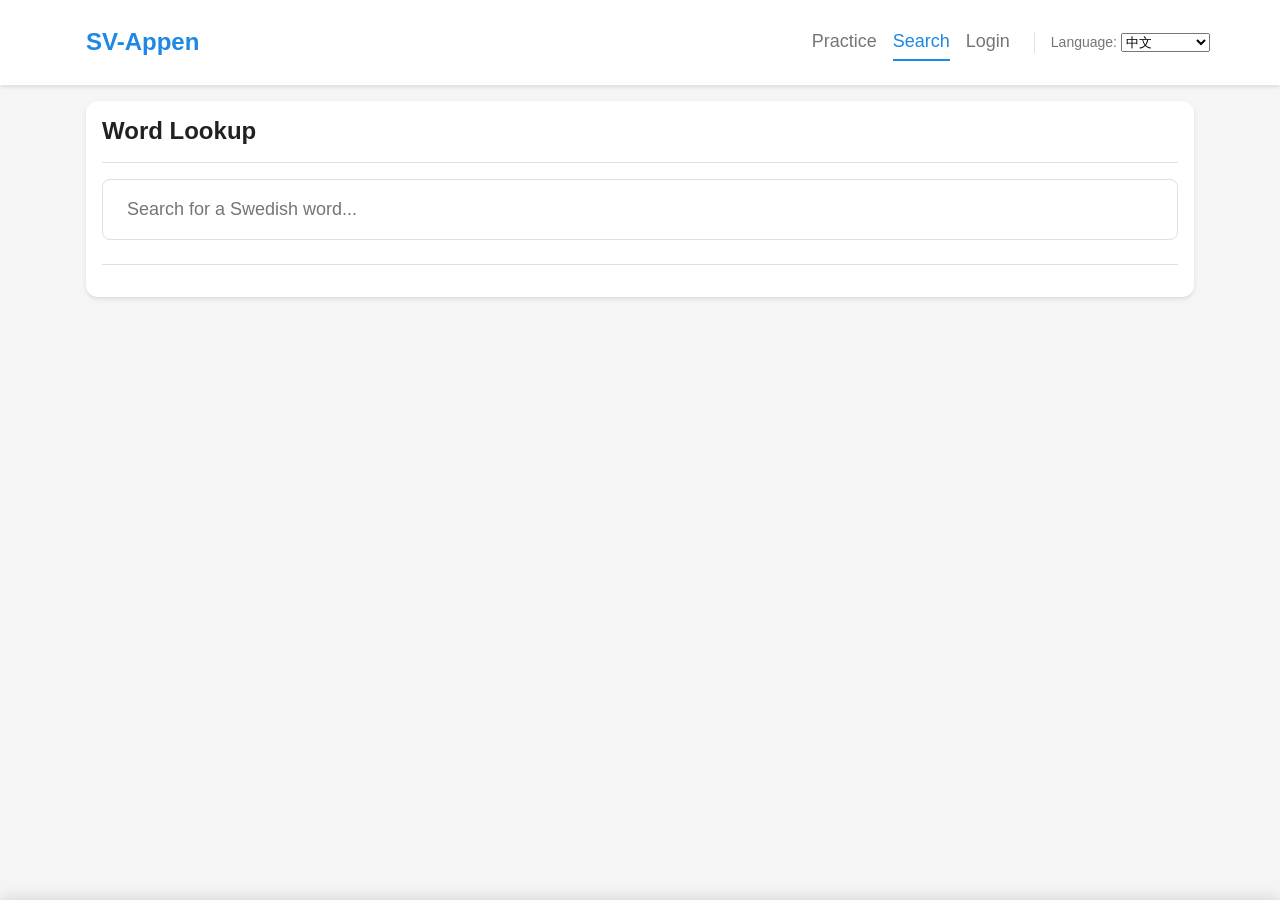
<file: frontend/index.html>
<!DOCTYPE html>
<html lang="en">
<head>
    <meta charset="UTF-8">
    <meta name="viewport" content="width=device-width, initial-scale=1.0, maximum-scale=1.0, user-scalable=no">
    <meta name="apple-mobile-web-app-capable" content="yes">
    <meta name="apple-mobile-web-app-status-bar-style" content="black-translucent">
    <meta name="theme-color" content="#1E88E5">
    <meta name="description" content="Practice Swedish conversations with AI">
    
    <title>APPEN - Swedish Practice</title>
    
    <link rel="stylesheet" href="css/main.css">
    <link rel="stylesheet" href="css/responsive.css">
    
    <link rel="manifest" href="manifest.json">
    
    <link rel="apple-touch-icon" href="assets/icons/icon-192.png">
</head>
<body>
<header class="header">
        <div class="header-content container">
            <h1 style="margin-left: var(--spacing-md);">SV-Appen</h1>
            <nav class="main-nav">
                <button id="menu-toggle-btn" class="btn btn-icon hide-md" aria-label="Open menu">
                    <svg xmlns="http://www.w3.org/2000/svg" width="24" height="24" viewBox="0 0 24" fill="none" stroke="currentColor" stroke-width="2" stroke-linecap="round" stroke-linejoin="round"><circle cx="12" cy="12" r="1"></circle><circle cx="12" cy="5" r="1"></circle><circle cx="12" cy="19" r="1"></circle></svg>
                </button>
                <div id="menu-dropdown" class="menu-dropdown hide-md">
                    <div class="language-selector-container">
                        <span class="language-label">Language:</span>
                        <select id="languageSelector" class="form-select-sm language-selector" aria-label="Select translation language">
                            <option value="zh">中文</option>
                            <option value="ko">한국어</option>
                            <option value="ur">اردو</option>
                            <option value="hi">हिन्दी</option>
                            <option value="uk">Українська</option>
                        </select>
                    </div>
                    <a href="#" id="nav-practice" class="nav-link">Practice</a>
                    <a href="#" id="nav-search" class="nav-link active">Search</a>
                    <a href="#" id="nav-wordbook" class="nav-link" style="display: none;">Wordbook</a>
                    <a href="#" id="nav-login" class="nav-link">Login</a>
                    <a href="#" id="nav-logout" class="nav-link" style="display: none;">Logout</a>
                </div>

                <div class="main-nav-desktop show-md">
                    <a href="#" id="nav-practice-desktop" class="nav-link">Practice</a>
                    <a href="#" id="nav-search-desktop" class="nav-link active">Search</a>
                    <a href="#" id="nav-wordbook-desktop" class="nav-link" style="display: none;">Wordbook</a>
                    <a href="#" id="nav-login-desktop" class="nav-link">Login</a>
                    <a href="#" id="nav-logout-desktop" class="nav-link" style="display: none;">Logout</a>
                    <div class="language-selector-container">
                        <span class="language-label">Language:</span>
                        <select id="languageSelector-desktop" class="form-select-sm language-selector" aria-label="Select translation language">
                            <option value="zh">中文</option>
                            <option value="ko">한국어</option>
                            <option value="ur">اردو</option>
                            <option value="hi">हिन्दी</option>
                            <option value="uk">Українська</option>
                        </select>
                    </div>
                </div>
            </nav>
            
        </div>
    </header>

    <main class="main-content" id="practice-section" style="display: none;">
        <div class="container">
            <section class="card mb-3" style="padding: var(--spacing-md);">
                <div class="level-selector-compact">
                    <button class="level-button" data-action="select-level" data-level="A1"><h3>A1</h3><p class="text-secondary">Beginner</p></button>
                    <button class="level-button active" data-action="select-level" data-level="A2"><h3>A2</h3><p class="text-secondary">Elementary</p></button>
                    <button class="level-button" data-action="select-level" data-level="B1"><h3>B1</h3><p class="text-secondary">Intermediate</p></button>
                    <button class="level-button" data-action="select-level" data-level="B2"><h3>B2</h3><p class="text-secondary">Upper-Int</p></button>
                </div>
            </section>
            <section class="card scenario-card mb-3">
                <div class="scenario-content">
                    <div id="scenarioText" class="scenario-text mb-3">Loading scenario...</div>
                    <div class="scenario-actions flex">
                        <button id="randomScenarioBtn" class="btn btn-secondary"><span>Random</span></button>
                        <button id="customScenarioBtn" class="btn btn-secondary"><span>Custom</span></button>
                    </div>
                </div>
            </section>
            <section class="card p-2 mb-3">
                 <button id="exampleDialogBtn" class="btn btn-outline btn-block"><span>View Example Dialogue</span></button>
            </section>
            <section id="chatContainer" class="chat-container"></section>
        </div>
    </main>

    <section id="search-section" class="main-content">
        <div class="container">
            <div class="card">
                <h2 class="card-header">Word Lookup</h2>
                <div class="form-group">
                    <input type="search" id="searchInput" class="form-input" placeholder="Search for a Swedish word...">
                </div>
                <div id="searchResults" class="search-results"></div>
                
                <div id="paginationControls" class="pagination-controls"></div>
                </div>
        </div>
    </section>

    <section id="wordbook-section" class="main-content" style="display: none;">
        <div class="container">
            <div class="card"><h2 class="card-header">My Wordbook</h2><div id="wordbookList" class="wordbook-list"></div></div>
        </div>
    </section>
    
    <div id="recordingInterface" class="recording-interface"><div class="recording-status text-center mb-2"><span id="recordingStatusText">Tap and hold to speak</span><span id="recordingTime" class="recording-time hidden">0:00</span></div><div id="audioVisualizer" class="audio-visualizer hidden"></div><div class="record-button-container flex-center mb-3"><button id="recordButton" class="record-button"><div class="record-icon"></div></button></div><p class="text-center text-secondary">Release to send your message</p></div>
    <div id="login-modal" class="modal-overlay">
        <div class="modal">
            <div class="flex-between">
                <h2 id="modal-title">Login</h2>
                <button id="close-login-modal" class="btn btn-icon btn-ghost" aria-label="Close modal">
                    <svg xmlns="http://www.w3.org/2000/svg" width="24" height="24" viewBox="0 0 24 24" fill="none" stroke="currentColor" stroke-width="2" stroke-linecap="round" stroke-linejoin="round">
                        <line x1="18" y1="6" x2="6" y2="18"></line>
                        <line x1="6" y1="6" x2="18" y2="18"></line>
                    </svg>
                </button>
            </div>
            <form id="auth-form"><div id="error-message" class="alert alert-error" style="display: none;"></div><div class="form-group"><label for="username" class="form-label">Username</label><input type="text" id="username" class="form-input" required></div><div class="form-group"><label for="password" class="form-label">Password</label><input type="password" id="password" class="form-input" required></div><div class="modal-actions"><button type="button" id="auth-mode-switch" class="btn btn-ghost">Need an account? Register</button><button type="submit" id="auth-submit-btn" class="btn btn-primary">Login</button></div></form>
        </div>
    </div>
    <div id="customScenarioModal" class="modal-overlay"><div class="modal"><h2>Create Custom Scenario</h2><p>Describe a situation you'd like to practice:</p><div class="form-group"><input type="text" id="customScenarioInput" class="form-input" placeholder="e.g., ordering coffee at a café"></div><div class="modal-actions"><button id="customScenarioCancel" class="btn btn-outline">Cancel</button><button id="customScenarioGenerate" class="btn btn-primary">Generate</button></div></div></div>
    <div id="toast" class="toast"></div>

    <style>
        .main-nav { display: flex; gap: var(--spacing-md); }
        .nav-link { color: var(--text-secondary); text-decoration: none; font-weight: 500; padding: var(--spacing-xs) 0; border-bottom: 2px solid transparent; transition: all var(--transition-base); }
        .nav-link:hover { color: var(--text-primary); }
        .nav-link.active { color: var(--primary-color); border-bottom-color: var(--primary-color); }
        .level-selector-compact { display: flex; gap: var(--spacing-sm); justify-content: center; align-items: center; }
        .level-selector-compact .level-button { padding: var(--spacing-xs) var(--spacing-md); min-width: 60px; flex: 1; }
        .level-selector-compact .level-button h3 { font-size: var(--font-size-base); margin: 0; }
        .level-selector-compact .level-button p { display: none; }
        .app-container { height: 100vh; overflow: hidden; display: flex; flex-direction: column; padding-top: var(--safe-area-inset-top); }
        .header { background-color: var(--surface); box-shadow: var(--shadow-sm); position: sticky; top: 0; z-index: var(--z-sticky); flex-shrink: 0; }
        .header-content { display: flex; align-items: center; justify-content: space-between; padding: var(--spacing-md) 0; }
        .header h1 { font-size: var(--font-size-2xl); color: var(--primary-color); margin: 0; }
        .main-content { flex: 1; display: flex; flex-direction: column; min-height: 0; padding: var(--spacing-md) 0; overflow-y: auto;}
        .level-button { padding: var(--spacing-md); border: 2px solid var(--border-color); border-radius: var(--border-radius); background: var(--surface); cursor: pointer; transition: all var(--transition-base); text-align: center; }
        .level-button:hover { border-color: var(--primary-color); transform: translateY(-2px); }
        .level-button.active { border-color: var(--primary-color); background-color: rgba(30, 136, 229, 0.1); }
        .level-button h3 { margin: 0 0 var(--spacing-xs) 0; color: var(--text-primary); }
        .level-button p { margin: 0; font-size: var(--font-size-sm); }
        .scenario-card { background: linear-gradient(135deg, var(--primary-color), var(--primary-dark)); color: white; position: relative; overflow: hidden; }
        .scenario-text { font-size: var(--font-size-base); line-height: 1.6; min-height: 60px; }
        .scenario-actions { gap: var(--spacing-sm); }
        .scenario-actions .btn { flex: 1; }
        .chat-container { display: flex; flex-direction: column; gap: var(--spacing-md); flex: 1; overflow-y: auto; padding-bottom: calc(100px + var(--safe-area-inset-bottom)); }
        .message { display: flex; gap: var(--spacing-sm); }
        .message-avatar { width: 36px; height: 36px; border-radius: 50%; display: flex; align-items: center; justify-content: center; font-weight: bold; font-size: var(--font-size-sm); flex-shrink: 0; }
        .message.user .message-avatar { background-color: var(--primary-color); color: white; }
        .message.ai .message-avatar { background-color: var(--secondary-color); color: var(--text-primary); }
        .message-content { flex: 1; }
        .message-bubble { background: var(--surface); padding: var(--spacing-sm) var(--spacing-md); border-radius: 18px; box-shadow: var(--shadow-sm); display: inline-block; max-width: 100%; }
        .message.user { flex-direction: row-reverse; }
        .message.user .message-bubble { background-color: var(--primary-color); color: white; }
        .message-text { font-size: var(--font-size-base); line-height: 1.4; word-break: break-word; }
        .audio-player { width: 100%; height: 32px; outline: none; margin-top: var(--spacing-sm); }
        .recording-interface { position: fixed; bottom: 0; left: 0; right: 0; background: var(--surface); box-shadow: 0 -4px 12px rgba(0,0,0,0.1); padding: var(--spacing-md); padding-bottom: calc(var(--spacing-md) + var(--safe-area-inset-bottom)); z-index: var(--z-fixed); transform: translateY(100%); transition: transform var(--transition-base) ease-out; }
        .recording-interface.active { transform: translateY(0); }
        .record-button { width: 80px; height: 80px; border-radius: 50%; background: var(--error-color); border: none; display: flex; align-items: center; justify-content: center; cursor: pointer; transition: all var(--transition-base); position: relative; box-shadow: var(--shadow-md); }
        .record-button.recording { animation: recordPulse 1.5s ease-in-out infinite; }
        @keyframes recordPulse { 0% { box-shadow: 0 0 0 0 rgba(244, 67, 54, 0.7); } 70% { box-shadow: 0 0 0 20px rgba(244, 67, 54, 0); } 100% { box-shadow: 0 0 0 0 rgba(244, 67, 54, 0); } }
        .record-icon { width: 32px; height: 32px; background: white; border-radius: 50%; transition: border-radius var(--transition-base); }
        .record-button.recording .record-icon { border-radius: 4px; width: 24px; height: 24px; }
        .audio-visualizer { height: 40px; display: flex; align-items: center; justify-content: center; gap: 2px; margin-bottom: var(--spacing-md); }
        .audio-bar { width: 3px; background: var(--primary-color); border-radius: 2px; transition: height 0.1s; }
        .modal-overlay { position: fixed; top: 0; left: 0; right: 0; bottom: 0; background: rgba(0,0,0,0.5); display: flex; align-items: center; justify-content: center; z-index: var(--z-modal-backdrop); opacity: 0; visibility: hidden; transition: opacity var(--transition-base), visibility var(--transition-base); padding: var(--spacing-lg); }
        .modal-overlay.active { opacity: 1; visibility: visible; }
        .modal { background: var(--surface); border-radius: var(--border-radius); padding: var(--spacing-lg); max-width: 400px; width: 100%; box-shadow: var(--shadow-lg); transform: scale(0.9); transition: transform var(--transition-base); z-index: var(--z-modal); }
        .modal-overlay.active .modal { transform: scale(1); }
        .modal-actions { display: flex; gap: var(--spacing-sm); justify-content: flex-end; }
        .fab { position: fixed; bottom: calc(var(--spacing-lg) + var(--safe-area-inset-bottom)); right: var(--spacing-lg); width: 56px; height: 56px; border-radius: 50%; background: var(--primary-color); color: white; border: none; box-shadow: var(--shadow-md); display: flex; align-items: center; justify-content: center; cursor: pointer; transition: all var(--transition-base); z-index: var(--z-fixed); }
        .toast { position: fixed; bottom: calc(120px + var(--safe-area-inset-bottom)); left: 50%; transform: translateX(-50%) translateY(100px); background: #323232; color: white; padding: var(--spacing-sm) var(--spacing-lg); border-radius: var(--border-radius-pill); font-size: var(--font-size-sm); opacity: 0; transition: all var(--transition-base); z-index: var(--z-tooltip); white-space: nowrap; max-width: calc(100vw - 48px); }
        .toast.show { transform: translateX(-50%) translateY(0); opacity: 1; }
        /* ADDED START: Styles for language selector label */
        .language-selector-container {
            display: flex; /* 让 label 和 select 保持一行 */
            align-items: center; /* 垂直居中 */
            gap: var(--spacing-xs); /* 间距 */
            border-left: 1px solid var(--border-color);
            padding-left: var(--spacing-md);
            margin-left: var(--spacing-sm);
        }
        .language-label {
            font-size: var(--font-size-sm);
            color: var(--text-secondary);
            white-space: nowrap; /* 防止换行 */
        }
        /* ADDED END */

        /* ADDED START: Styles for examples and pagination */
        .result-item {
            padding: var(--spacing-md) 0;
            border-bottom: 1px solid var(--border-color);
        }
        .result-item:last-child {
            border-bottom: none;
        }
        .result-examples {
            margin-top: var(--spacing-sm);
            padding-left: var(--spacing-md);
            border-left: 3px solid var(--border-color);
        }
        .example {
            margin-bottom: var(--spacing-sm);
        }
        .example-sv {
            font-style: italic;
            color: var(--text-primary);
            margin-bottom: 0;
        }
        .example-en {
            font-style: italic;
            color: var(--text-secondary);
            font-size: var(--font-size-sm);
            margin-bottom: 0;
        }
        .pagination-controls {
            display: flex;
            justify-content: space-between;
            align-items: center;
            margin-top: var(--spacing-lg);
            padding-top: var(--spacing-md);
            border-top: 1px solid var(--border-color);
        }
        .pagination-info {
            font-size: var(--font-size-sm);
            color: var(--text-secondary);
        }
        /* ADDED END */
        /* === 新增代码：为AI报告容器添加样式 === */
        .word-report-container {
            margin-top: var(--spacing-md);
            overflow: hidden; /* 用于动画 */
        }
        .word-report {
            background: var(--background);
            border: 1px solid var(--border-color);
            border-radius: var(--border-radius-sm);
            padding: var(--spacing-md);
            animation: slide-down 0.4s ease-out;
        }
        .word-report h4 {
            margin-top: var(--spacing-md);
            margin-bottom: var(--spacing-xs);
            font-size: var(--font-size-sm);
            color: var(--primary-color);
        }
        .word-report ul {
            list-style-type: disc;
            padding-left: var(--spacing-lg);
        }
        .word-report li {
            margin-bottom: var(--spacing-xs);
        }
        .btn-get-report.active {
            background-color: var(--primary-dark);
            color: white;
        }
        /* === START: Add these styles for the new dropdown menu === */

        /* Position the nav container to anchor the dropdown */
        .main-nav {
            position: relative;
        }

        /* Style the dropdown panel */
        .menu-dropdown {
            display: none; /* Hidden by default */
            position: absolute;
            top: calc(100% + 8px); /* Position below the header */
            right: 0;
            background: var(--surface);
            border-radius: var(--border-radius);
            box-shadow: var(--shadow-lg);
            padding: var(--spacing-sm);
            z-index: var(--z-dropdown);
            width: 200px; /* Or a width that fits your content */
            border: 1px solid var(--border-color);
        }

        /* Show the dropdown when it has the .active class */
        .menu-dropdown.active {
            display: block;
        }

        /* Style the items inside the dropdown for a vertical layout */
        .menu-dropdown .nav-link,
        .menu-dropdown .language-selector-container {
            display: flex;
            width: 100%;
            padding: var(--spacing-sm) var(--spacing-md);
            border-radius: var(--border-radius-sm);
            border-left: none; /* Overriding old styles */
            margin-left: 0;
            padding-left: var(--spacing-md);
        }

        .menu-dropdown .nav-link:hover {
            background-color: var(--background);
        }

        /* Adjust the language selector for the vertical menu */
        .menu-dropdown .language-selector-container {
            border-bottom: 1px solid var(--border-color);
            margin-bottom: var(--spacing-sm);
            padding-bottom: var(--spacing-md);
        }

        .menu-dropdown .language-label {
            flex-grow: 1; /* Make the label take up available space */
        }

        /* Override the active link style for the dropdown */
        .menu-dropdown .nav-link.active {
            background-color: rgba(30, 136, 229, 0.1);
            border-bottom-color: transparent; /* Remove the bottom border */
            color: var(--primary-color);
        }

        /* Style the menu button */
        #menu-toggle-btn {
            background-color: transparent;
            border: none;
            color: var(--text-secondary);
        }

        #menu-toggle-btn:hover {
            color: var(--text-primary);
            background-color: var(--background);
        }

        /* === END: New dropdown menu styles === */

    </style>
    <script type="module">
        document.addEventListener('DOMContentLoaded', () => {
            const visualizer = document.getElementById('audioVisualizer');
            if (visualizer) {
                for (let i = 0; i < 20; i++) {
                    const bar = document.createElement('div');
                    bar.className = 'audio-bar';
                    visualizer.appendChild(bar);
                }
            }
        });
    </script>
    <script type="module" src="js/main.js"></script>
    <script>
        if ('serviceWorker' in navigator) {
            window.addEventListener('load', () => {
                navigator.serviceWorker.register('/sw.js').then(r => console.log('SW registered')).catch(e => console.log('SW reg failed'));
            });
        }
    </script>
</body>
</html>
</file>
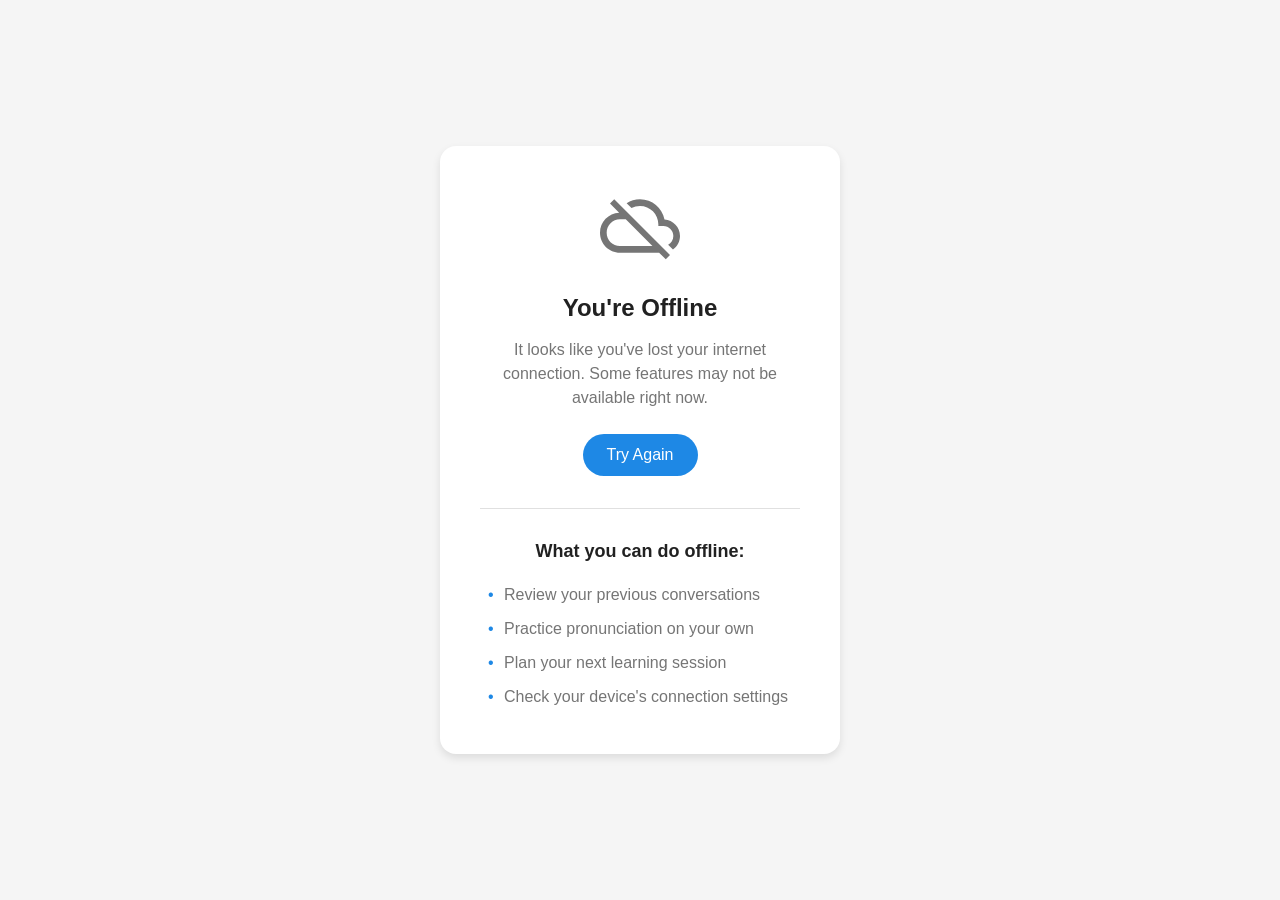
<file: frontend/offline.html>
<!DOCTYPE html>
<html lang="en">
<head>
    <meta charset="UTF-8">
    <meta name="viewport" content="width=device-width, initial-scale=1.0">
    <meta name="theme-color" content="#1E88E5">
    <title>Svenska AI - Offline</title>
    <style>
        /* Basic CSS for the offline page. */
        * {
            margin: 0;
            padding: 0;
            box-sizing: border-box;
        }
        
        body {
            font-family: -apple-system, BlinkMacSystemFont, 'Segoe UI', Roboto, Helvetica, Arial, sans-serif;
            background-color: #F5F5F5;
            color: #212121;
            display: flex;
            align-items: center;
            justify-content: center;
            min-height: 100vh;
            padding: 20px;
        }
        
        .offline-container {
            background: white;
            border-radius: 16px;
            padding: 40px;
            text-align: center;
            max-width: 400px;
            box-shadow: 0 4px 8px rgba(0,0,0,0.1);
        }
        
        .offline-icon {
            width: 80px;
            height: 80px;
            margin: 0 auto 24px;
            fill: #757575;
        }
        
        h1 {
            font-size: 24px;
            margin-bottom: 16px;
            color: #212121;
        }
        
        p {
            font-size: 16px;
            line-height: 1.5;
            color: #757575;
            margin-bottom: 24px;
        }
        
        .btn {
            display: inline-block;
            padding: 12px 24px;
            background-color: #1E88E5;
            color: white;
            text-decoration: none;
            border-radius: 24px;
            font-weight: 500;
            transition: background-color 0.3s;
        }
        
        .btn:hover {
            background-color: #1565C0;
        }
        
        .tips {
            margin-top: 32px;
            padding-top: 32px;
            border-top: 1px solid #E0E0E0;
        }
        
        .tips h2 {
            font-size: 18px;
            margin-bottom: 16px;
            color: #212121;
        }
        
        .tips ul {
            text-align: left;
            list-style: none;
            padding: 0;
        }
        
        .tips li {
            padding: 8px 0 8px 24px;
            position: relative;
            color: #757575;
        }
        
        .tips li:before {
            content: "•";
            position: absolute;
            left: 8px;
            color: #1E88E5;
        }
    </style>
</head>
<body>
    <div class="offline-container">
        <svg class="offline-icon" viewBox="0 0 24 24">
            <path d="M19.35 10.04C18.67 6.59 15.64 4 12 4c-1.48 0-2.85.43-4.01 1.17l1.46 1.46C10.21 6.23 11.08 6 12 6c3.04 0 5.5 2.46 5.5 5.5v.5H19c1.66 0 3 1.34 3 3 0 1.13-.64 2.11-1.56 2.62l1.45 1.45C23.16 18.16 24 16.68 24 15c0-2.64-2.05-4.78-4.65-4.96zM3 5.27l2.75 2.74C2.56 8.15 0 10.77 0 14c0 3.31 2.69 6 6 6h11.73l2 2L21 20.73 4.27 4 3 5.27zM7.73 10l8 8H6c-2.21 0-4-1.79-4-4s1.79-4 4-4h1.73z"/>
        </svg>
        
        <h1>You're Offline</h1>
        <p>It looks like you've lost your internet connection. Some features may not be available right now.</p>
        
        <a href="/" class="btn" onclick="window.location.reload()">Try Again</a>
        
        <div class="tips">
            <h2>What you can do offline:</h2>
            <ul>
                <li>Review your previous conversations</li>
                <li>Practice pronunciation on your own</li>
                <li>Plan your next learning session</li>
                <li>Check your device's connection settings</li>
            </ul>
        </div>
    </div>
    
    <script>
        // Listen for the 'online' event to automatically reload the page.
        window.addEventListener('online', () => {
            window.location.reload();
        });
        
        // Periodically try to fetch a resource to check if the connection is back.
        setInterval(() => {
            // A lightweight fetch to the root is enough to check connectivity.
            fetch('/')
                .then(() => {
                    // If successful, redirect to the main page.
                    window.location.href = '/';
                })
                .catch(() => {
                    // Still offline, do nothing.
                });
        }, 5000); // Check every 5 seconds.
    </script>
</body>
</html>
</file>
<file: frontend/css/main.css>
/* frontend/css/main.css */

/* CSS Variables and Theme */
:root {
    /* Color Palette */
    --primary-color: #1E88E5;
    --primary-dark: #1565C0;
    --primary-light: #42A5F5;
    --secondary-color: #FFC107;
    --secondary-dark: #F9A825;
    --success-color: #4CAF50;
    --error-color: #F44336;
    --warning-color: #FF9800;
    --info-color: #2196F3;
    
    /* Neutral Colors */
    --background: #F5F5F5;
    --surface: #FFFFFF;
    --text-primary: #212121;
    --text-secondary: #757575;
    --text-disabled: #BDBDBD;
    --border-color: #E0E0E0;
    
    /* Shadows */
    --shadow-sm: 0 2px 4px rgba(0,0,0,0.1);
    --shadow-md: 0 4px 8px rgba(0,0,0,0.15);
    --shadow-lg: 0 8px 16px rgba(0,0,0,0.2);
    --shadow-xl: 0 12px 24px rgba(0,0,0,0.25);
    
    /* Layout */
    --border-radius: 12px;
    --border-radius-sm: 8px;
    --border-radius-lg: 16px;
    --border-radius-pill: 50px;
    
    /* Spacing */
    --spacing-xs: 4px;
    --spacing-sm: 8px;
    --spacing-md: 16px;
    --spacing-lg: 24px;
    --spacing-xl: 32px;
    
    /* Typography */
    --font-family: -apple-system, BlinkMacSystemFont, 'Segoe UI', Roboto, Helvetica, Arial, sans-serif;
    --font-size-xs: 12px;
    --font-size-sm: 14px;
    --font-size-base: 16px;
    --font-size-lg: 18px;
    --font-size-xl: 20px;
    --font-size-2xl: 24px;
    --font-size-3xl: 30px;
    
    /* Animation */
    --transition-fast: 150ms;
    --transition-base: 300ms;
    --transition-slow: 500ms;
    
    /* Z-index layers */
    --z-base: 1;
    --z-dropdown: 100;
    --z-sticky: 200;
    --z-fixed: 300;
    --z-modal-backdrop: 400;
    --z-modal: 500;
    --z-popover: 600;
    --z-tooltip: 700;
    
    /* Safe areas for iOS */
    --safe-area-inset-top: env(safe-area-inset-top);
    --safe-area-inset-right: env(safe-area-inset-right);
    --safe-area-inset-bottom: env(safe-area-inset-bottom);
    --safe-area-inset-left: env(safe-area-inset-left);
}

/* Dark Theme */
@media (prefers-color-scheme: dark) {
    :root {
        --background: #121212;
        --surface: #1E1E1E;
        --text-primary: #FFFFFF;
        --text-secondary: #B0B0B0;
        --text-disabled: #666666;
        --border-color: #333333;
        
        --shadow-sm: 0 2px 4px rgba(0,0,0,0.3);
        --shadow-md: 0 4px 8px rgba(0,0,0,0.4);
        --shadow-lg: 0 8px 16px rgba(0,0,0,0.5);
        --shadow-xl: 0 12px 24px rgba(0,0,0,0.6);
    }
}

/* Reset and Base Styles */
*,
*::before,
*::after {
    margin: 0;
    padding: 0;
    box-sizing: border-box;
}

html {
    font-size: 16px;
    -webkit-text-size-adjust: 100%;
    -webkit-tap-highlight-color: transparent;
    scroll-behavior: smooth;
}

body {
    font-family: var(--font-family);
    font-size: var(--font-size-base);
    line-height: 1.5;
    color: var(--text-primary);
    background-color: var(--background);
    -webkit-font-smoothing: antialiased;
    -moz-osx-font-smoothing: grayscale;
    overflow-x: hidden;
    min-height: 100vh;
    position: relative;
}

/* Typography */
h1, h2, h3, h4, h5, h6 {
    font-weight: 600;
    line-height: 1.2;
    margin-bottom: 0.5em;
}

h1 { font-size: var(--font-size-3xl); }
h2 { font-size: var(--font-size-2xl); }
h3 { font-size: var(--font-size-xl); }
h4 { font-size: var(--font-size-lg); }
h5 { font-size: var(--font-size-base); }
h6 { font-size: var(--font-size-sm); }

p {
    margin-bottom: 1em;
}

a {
    color: var(--primary-color);
    text-decoration: none;
    transition: color var(--transition-fast);
}

a:hover {
    color: var(--primary-dark);
}

/* Layout Components */
.container {
    width: 100%;
    max-width: 500px;
    margin: 0 auto;
    padding: 0 var(--spacing-md);
}

.flex {
    display: flex;
}

.flex-center {
    display: flex;
    align-items: center;
    justify-content: center;
}

.flex-between {
    display: flex;
    align-items: center;
    justify-content: space-between;
}

.flex-column {
    display: flex;
    flex-direction: column;
}

.grid {
    display: grid;
}

/* Cards */
.card {
    background: var(--surface);
    border-radius: var(--border-radius);
    padding: var(--spacing-lg);
    box-shadow: var(--shadow-sm);
    transition: transform var(--transition-base), box-shadow var(--transition-base);
}

.card-interactive:active {
    transform: scale(0.98);
    box-shadow: var(--shadow-xs);
}

.card-header {
    margin-bottom: var(--spacing-md);
    padding-bottom: var(--spacing-md);
    border-bottom: 1px solid var(--border-color);
}

.card-body {
    flex: 1;
}

.card-footer {
    margin-top: var(--spacing-md);
    padding-top: var(--spacing-md);
    border-top: 1px solid var(--border-color);
}

/* Buttons */
.btn {
    display: inline-flex;
    align-items: center;
    justify-content: center;
    gap: var(--spacing-sm);
    padding: var(--spacing-sm) var(--spacing-lg);
    border: none;
    border-radius: var(--border-radius-pill);
    font-size: var(--font-size-base);
    font-weight: 500;
    font-family: inherit;
    line-height: 1.5;
    text-align: center;
    text-decoration: none;
    cursor: pointer;
    user-select: none;
    touch-action: manipulation;
    transition: all var(--transition-base);
    position: relative;
    overflow: hidden;
}

.btn:disabled {
    opacity: 0.6;
    cursor: not-allowed;
}

.btn-primary {
    background-color: var(--primary-color);
    color: white;
}

.btn-primary:hover:not(:disabled) {
    background-color: var(--primary-dark);
}

.btn-primary:active:not(:disabled) {
    transform: scale(0.95);
}

.btn-secondary {
    background-color: var(--secondary-color);
    color: var(--text-primary);
}

.btn-secondary:hover:not(:disabled) {
    background-color: var(--secondary-dark);
}

.btn-success {
    background-color: var(--success-color);
    color: white;
}

.btn-error {
    background-color: var(--error-color);
    color: white;
}

.btn-outline {
    background-color: transparent;
    color: var(--primary-color);
    border: 2px solid var(--primary-color);
}

.btn-outline:hover:not(:disabled) {
    background-color: var(--primary-color);
    color: white;
}

.btn-ghost {
    background-color: transparent;
    color: var(--text-primary);
}

.btn-ghost:hover:not(:disabled) {
    background-color: rgba(0, 0, 0, 0.05);
}

.btn-sm {
    padding: var(--spacing-xs) var(--spacing-md);
    font-size: var(--font-size-sm);
}

.btn-lg {
    padding: var(--spacing-md) var(--spacing-xl);
    font-size: var(--font-size-lg);
}

.btn-block {
    width: 100%;
}

.btn-icon {
    width: 40px;
    height: 40px;
    padding: 0;
    border-radius: 50%;
}

/* Forms */
.form-group {
    margin-bottom: var(--spacing-md);
}

.form-label {
    display: block;
    margin-bottom: var(--spacing-xs);
    font-size: var(--font-size-sm);
    font-weight: 500;
    color: var(--text-secondary);
}

.form-input,
.form-textarea,
.form-select {
    width: 100%;
    padding: var(--spacing-sm) var(--spacing-md);
    border: 1px solid var(--border-color);
    border-radius: var(--border-radius-sm);
    font-family: inherit;
    font-size: var(--font-size-base);
    line-height: 1.5;
    color: var(--text-primary);
    background-color: var(--surface);
    transition: border-color var(--transition-fast), box-shadow var(--transition-fast);
}

.form-input:focus,
.form-textarea:focus,
.form-select:focus {
    outline: none;
    border-color: var(--primary-color);
    box-shadow: 0 0 0 3px rgba(30, 136, 229, 0.1);
}

.form-textarea {
    resize: vertical;
    min-height: 100px;
}

/* Loading States */
.skeleton {
    background: linear-gradient(90deg, #f0f0f0 25%, #e0e0e0 50%, #f0f0f0 75%);
    background-size: 200% 100%;
    animation: skeleton-loading 1.5s infinite;
    border-radius: var(--border-radius-sm);
}

@keyframes skeleton-loading {
    0% { background-position: 200% 0; }
    100% { background-position: -200% 0; }
}

.spinner {
    display: inline-block;
    width: 20px;
    height: 20px;
    border: 2px solid rgba(0, 0, 0, 0.1);
    border-top-color: var(--primary-color);
    border-radius: 50%;
    animation: spinner-rotate 0.8s linear infinite;
}

.spinner-white {
    border-color: rgba(255, 255, 255, 0.3);
    border-top-color: white;
}

@keyframes spinner-rotate {
    to { transform: rotate(360deg); }
}

/* Badges */
.badge {
    display: inline-flex;
    align-items: center;
    padding: var(--spacing-xs) var(--spacing-sm);
    border-radius: var(--border-radius-pill);
    font-size: var(--font-size-xs);
    font-weight: 600;
    line-height: 1;
    white-space: nowrap;
}

.badge-primary {
    background-color: var(--primary-color);
    color: white;
}

.badge-success {
    background-color: var(--success-color);
    color: white;
}

.badge-error {
    background-color: var(--error-color);
    color: white;
}

.badge-warning {
    background-color: var(--warning-color);
    color: white;
}

/* Utilities */
.text-center { text-align: center; }
.text-left { text-align: left; }
.text-right { text-align: right; }

.text-primary { color: var(--text-primary); }
.text-secondary { color: var(--text-secondary); }
.text-success { color: var(--success-color); }
.text-error { color: var(--error-color); }

.mt-0 { margin-top: 0; }
.mt-1 { margin-top: var(--spacing-xs); }
.mt-2 { margin-top: var(--spacing-sm); }
.mt-3 { margin-top: var(--spacing-md); }
.mt-4 { margin-top: var(--spacing-lg); }
.mt-5 { margin-top: var(--spacing-xl); }

.mb-0 { margin-bottom: 0; }
.mb-1 { margin-bottom: var(--spacing-xs); }
.mb-2 { margin-bottom: var(--spacing-sm); }
.mb-3 { margin-bottom: var(--spacing-md); }
.mb-4 { margin-bottom: var(--spacing-lg); }
.mb-5 { margin-bottom: var(--spacing-xl); }

.p-0 { padding: 0; }
.p-1 { padding: var(--spacing-xs); }
.p-2 { padding: var(--spacing-sm); }
.p-3 { padding: var(--spacing-md); }
.p-4 { padding: var(--spacing-lg); }
.p-5 { padding: var(--spacing-xl); }

.hidden { display: none; }
.visible { display: block; }

/* Animations */
@keyframes fade-in {
    from { opacity: 0; }
    to { opacity: 1; }
}

@keyframes slide-up {
    from {
        opacity: 0;
        transform: translateY(20px);
    }
    to {
        opacity: 1;
        transform: translateY(0);
    }
}

@keyframes slide-down {
    from {
        opacity: 0;
        transform: translateY(-20px);
    }
    to {
        opacity: 1;
        transform: translateY(0);
    }
}

@keyframes scale-in {
    from {
        opacity: 0;
        transform: scale(0.9);
    }
    to {
        opacity: 1;
        transform: scale(1);
    }
}

.animate-fade-in {
    animation: fade-in var(--transition-base) ease-out;
}

.animate-slide-up {
    animation: slide-up var(--transition-base) ease-out;
}

.animate-slide-down {
    animation: slide-down var(--transition-base) ease-out;
}

.animate-scale-in {
    animation: scale-in var(--transition-base) ease-out;
}

/* Example Dialog Styles */
.example-dialog-content {
    font-family: -apple-system, BlinkMacSystemFont, 'Segoe UI', Roboto, monospace;
    line-height: 1.8;
    color: var(--text-primary);
}

.example-dialog-content div {
    padding: 4px 0;
    word-wrap: break-word;
}

.example-dialog-content strong {
    font-weight: 600;
}

/* === START: Add these styles for the new dropdown menu === */

/* Position the nav container to anchor the dropdown */
.main-nav {
    position: relative;
}

/* Style the dropdown panel */
.menu-dropdown {
    display: none; /* Add this line to hide the dropdown by default */
    position: absolute;
    top: calc(100% + 8px); /* Position below the header */
    right: 0;
    background: var(--surface);
    border-radius: var(--border-radius);
    box-shadow: var(--shadow-lg);
    padding: var(--spacing-sm);
    z-index: var(--z-dropdown);
    width: 200px; /* Or a width that fits your content */
    border: 1px solid var(--border-color);
}

/* Show the dropdown when it has the .active class */
.menu-dropdown.active {
    display: block;
}

/* Style the items inside the dropdown for a vertical layout */
.menu-dropdown .nav-link,
.menu-dropdown .language-selector-container {
    display: flex;
    width: 100%;
    padding: var(--spacing-sm) var(--spacing-md);
    border-radius: var(--border-radius-sm);
    border-left: none; /* Overriding old styles */
    margin-left: 0;
    padding-left: var(--spacing-md);
}

.menu-dropdown .nav-link:hover {
    background-color: var(--background);
}

/* Adjust the language selector for the vertical menu */
.menu-dropdown .language-selector-container {
    border-bottom: 1px solid var(--border-color);
    margin-bottom: var(--spacing-sm);
    padding-bottom: var(--spacing-md);
}

.menu-dropdown .language-label {
    flex-grow: 1; /* Make the label take up available space */
}

/* Override the active link style for the dropdown */
.menu-dropdown .nav-link.active {
    background-color: rgba(30, 136, 229, 0.1);
    border-bottom-color: transparent; /* Remove the bottom border */
    color: var(--primary-color);
}

/* Style the menu button */
#menu-toggle-btn {
    background-color: transparent;
    border: none;
    color: var(--text-secondary);
}

#menu-toggle-btn:hover {
    color: var(--text-primary);
    background-color: var(--background);
}

/* === END: New dropdown menu styles === */
</file>
<file: frontend/css/responsive.css>
/* frontend/css/responsive.css */

/* Mobile First Approach - Base styles are for mobile */

/* Hide desktop navigation and show mobile menu button by default */
.main-nav-desktop {
    display: none;
}

#menu-toggle-btn {
    display: block;
}

/* Small devices (landscape phones, 576px and up) */
@media (min-width: 576px) {
    .container {
        max-width: 540px;
    }
    
    .card {
        padding: var(--spacing-xl);
    }
    
    .grid-sm-2 {
        grid-template-columns: repeat(2, 1fr);
    }
}

/* Medium devices (tablets, 768px and up) */
@media (min-width: 768px) {
    :root {
        --font-size-base: 18px;
    }
    
    .container {
        max-width: 720px;
    }
    
    /* Hide the mobile menu toggle button on medium devices and up */
    #menu-toggle-btn {
        display: none;
    }
    
    /* Hide the mobile dropdown menu on medium devices and up */
    #menu-dropdown {
        display: none !important; /* Force hide to override other styles */
    }
    
    /* Show the desktop navigation on medium devices and up */
    .main-nav-desktop {
        display: flex; /* Use flexbox for horizontal alignment */
        align-items: center;
        gap: var(--spacing-md);
    }
    
    .grid-md-2 {
        grid-template-columns: repeat(2, 1fr);
    }
    
    .grid-md-3 {
        grid-template-columns: repeat(3, 1fr);
    }
    
    /* Tablet-specific adjustments */
    .btn {
        padding: var(--spacing-md) var(--spacing-xl);
    }
    
    .form-input,
    .form-textarea,
    .form-select {
        padding: var(--spacing-md) var(--spacing-lg);
    }
}

/* Large devices (desktops, 992px and up) */
@media (min-width: 992px) {
    .container {
        max-width: 960px;
    }
    
    .hide-lg {
        display: none;
    }
    
    .show-lg {
        display: block;
    }
    
    .grid-lg-3 {
        grid-template-columns: repeat(3, 1fr);
    }
    
    .grid-lg-4 {
        grid-template-columns: repeat(4, 1fr);
    }
}

/* Extra large devices (large desktops, 1200px and up) */
@media (min-width: 1200px) {
    .container {
        max-width: 1140px;
    }
}

/* Portrait orientation specific styles */
@media (orientation: portrait) {
    /* Optimize for one-handed use */
    .bottom-actions {
        padding-bottom: calc(var(--spacing-lg) + var(--safe-area-inset-bottom));
    }
    
    .fab {
        bottom: calc(100px + var(--safe-area-inset-bottom));
    }
}

/* Landscape orientation specific styles */
@media (orientation: landscape) {
    /* Reduce vertical spacing in landscape */
    .header {
        padding: var(--spacing-sm) var(--spacing-md);
    }
    
    .card {
        padding: var(--spacing-md);
    }
    
    /* Side-by-side layout for chat in landscape */
    @media (min-width: 768px) {
        .chat-container {
            display: grid;
            grid-template-columns: 1fr 1fr;
            gap: var(--spacing-md);
        }
    }
}

/* Touch device specific styles */
@media (hover: none) and (pointer: coarse) {
    /* Increase touch targets */
    .btn {
        min-height: 44px;
        min-width: 44px;
    }
    
    .form-input,
    .form-textarea,
    .form-select {
        min-height: 44px;
    }
    
    /* Remove hover effects on touch devices */
    .btn:hover {
        background-color: inherit;
    }
    
    /* Improve touch feedback */
    .btn:active {
        transform: scale(0.95);
    }
}

/* High DPI screens */
@media (-webkit-min-device-pixel-ratio: 2), (min-resolution: 192dpi) {
    /* Use higher resolution images */
    .logo {
        background-image: url('../assets/logo@2x.png');
    }
}

/* iOS specific adjustments */
@supports (-webkit-touch-callout: none) {
    /* iOS elastic scroll */
    .scrollable {
        -webkit-overflow-scrolling: touch;
    }
    
    /* Fix iOS form zoom */
    input[type="text"],
    input[type="email"],
    input[type="tel"],
    textarea {
        font-size: 16px;
    }
    
    /* iOS safe areas */
    .app-container {
        padding-top: var(--safe-area-inset-top);
        padding-left: var(--safe-area-inset-left);
        padding-right: var(--safe-area-inset-right);
    }
}

/* Android specific adjustments */
@media (hover: none) and (pointer: coarse) and (min-width: 320px) {
    /* Android keyboard adjustments */
    .recording-interface.keyboard-open {
        position: absolute;
        bottom: 0;
    }
}

/* Small phone adjustments (iPhone SE, etc.) */
@media (max-width: 375px) {
    :root {
        --font-size-base: 14px;
        --spacing-md: 12px;
        --spacing-lg: 20px;
    }
    
    .header h1 {
        font-size: var(--font-size-xl);
    }
    
    .btn {
        padding: var(--spacing-sm) var(--spacing-md);
        font-size: var(--font-size-sm);
    }
    
    .card {
        padding: var(--spacing-md);
    }
    
    .level-selector {
        grid-template-columns: 1fr 1fr;
        gap: var(--spacing-sm);
    }
    
    .record-button {
        width: 70px;
        height: 70px;
    }
}

/* Foldable phone support */
@media (min-width: 320px) and (max-width: 853px) and (orientation: portrait) {
    /* Samsung Galaxy Fold closed */
    .container {
        padding: 0 var(--spacing-sm);
    }
}

@media (min-width: 717px) and (max-width: 853px) and (orientation: landscape) {
    /* Samsung Galaxy Fold open */
    .app-container {
        display: grid;
        grid-template-columns: 1fr 1fr;
    }
}

/* Accessibility - Reduced Motion */
@media (prefers-reduced-motion: reduce) {
    *,
    *::before,
    *::after {
        animation-duration: 0.01ms !important;
        animation-iteration-count: 1 !important;
        transition-duration: 0.01ms !important;
        scroll-behavior: auto !important;
    }
}

/* Print styles */
@media print {
    /* Hide unnecessary elements */
    .header,
    .fab,
    .recording-interface,
    .btn,
    .audio-player {
        display: none !important;
    }
    
    /* Optimize for printing */
    body {
        background: white;
        color: black;
    }
    
    .card {
        box-shadow: none;
        border: 1px solid #ddd;
        page-break-inside: avoid;
    }
    
    .message {
        page-break-inside: avoid;
    }
    
    /* Show URLs for links */
    a[href]::after {
        content: " (" attr(href) ")";
    }
}

/* Custom scrollbar for webkit browsers */
@media (min-width: 768px) {
    ::-webkit-scrollbar {
        width: 8px;
        height: 8px;
    }
    
    ::-webkit-scrollbar-track {
        background: var(--background);
    }
    
    ::-webkit-scrollbar-thumb {
        background: var(--border-color);
        border-radius: 4px;
    }
    
    ::-webkit-scrollbar-thumb:hover {
        background: var(--text-secondary);
    }
}

/* Notch and status bar handling */
@supports (padding-top: constant(safe-area-inset-top)) {
    .app-container {
        padding-top: constant(safe-area-inset-top);
    }
}

@supports (padding-top: env(safe-area-inset-top)) {
    .app-container {
        padding-top: env(safe-area-inset-top);
    }
}

/* Specific device fixes */

/* iPhone X and later */
@media only screen 
    and (device-width: 375px) 
    and (device-height: 812px) 
    and (-webkit-device-pixel-ratio: 3) {
    .recording-interface {
        padding-bottom: calc(var(--spacing-md) + 34px); /* Account for home indicator */
    }
}

/* iPad Pro */
@media only screen 
    and (min-device-width: 1024px) 
    and (max-device-width: 1366px) 
    and (-webkit-min-device-pixel-ratio: 2) {
    .container {
        max-width: 768px;
    }
    
    .chat-container {
        padding: var(--spacing-xl);
    }
}
</file>
